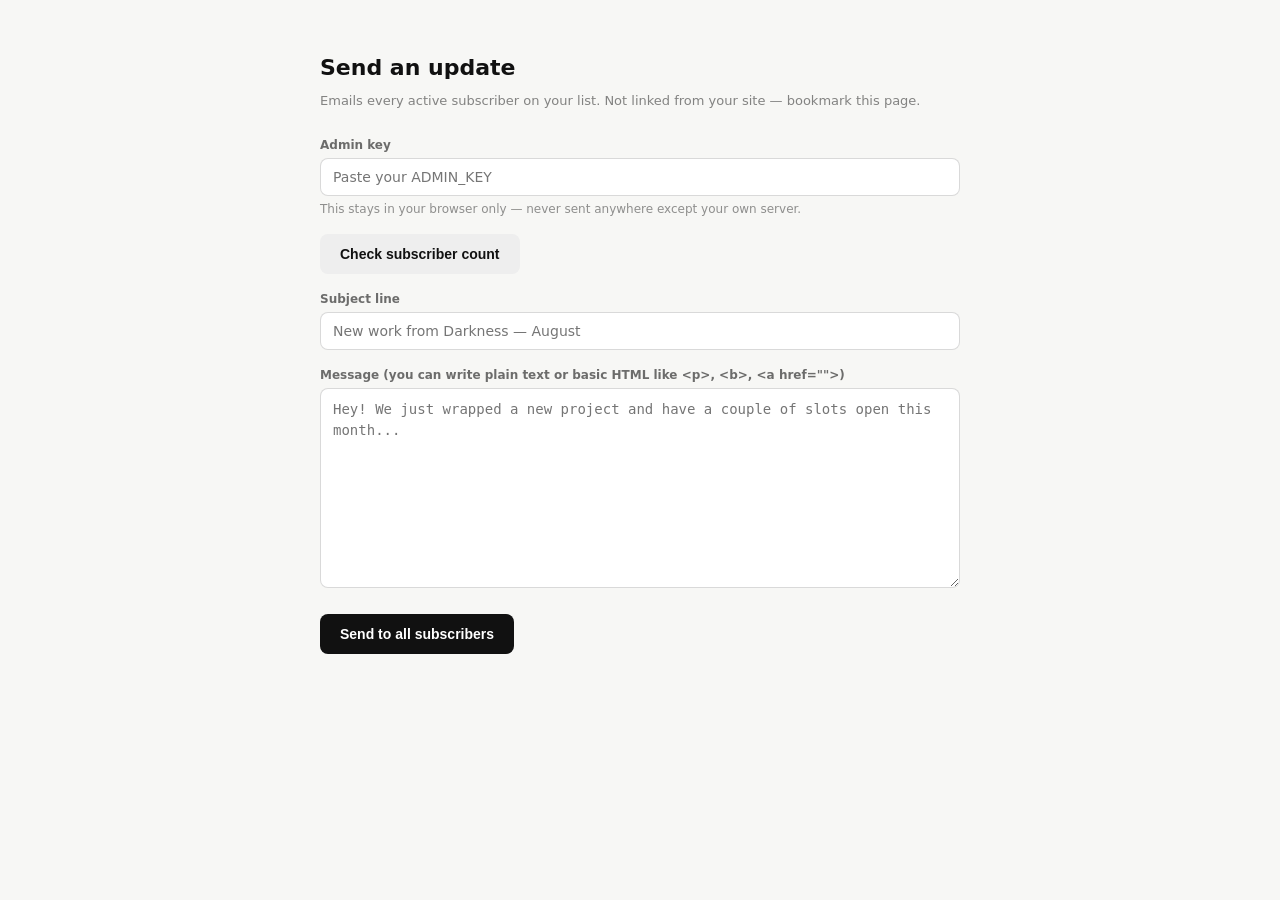
<file: newsletter-admin.html>
<!doctype html>
<html lang="en">
<head>
<meta charset="utf-8">
<meta name="viewport" content="width=device-width, initial-scale=1">
<title>Darkness — Send Update</title>
<style>
  body {
    font-family: -apple-system, 'Inter', system-ui, sans-serif;
    background: #f7f7f5;
    color: #111;
    margin: 0;
    padding: 40px 20px;
  }
  .wrap {
    max-width: 640px;
    margin: 0 auto;
  }
  h1 {
    font-size: 22px;
    margin-bottom: 4px;
  }
  .sub {
    opacity: .5;
    font-size: 13px;
    margin-bottom: 30px;
  }
  label {
    display: block;
    font-size: 12px;
    font-weight: 600;
    opacity: .6;
    margin-bottom: 6px;
    margin-top: 18px;
  }
  input, textarea {
    width: 100%;
    box-sizing: border-box;
    border: 1px solid rgba(0,0,0,.15);
    border-radius: 8px;
    padding: 10px 12px;
    font: inherit;
    font-size: 14px;
  }
  textarea {
    min-height: 200px;
    resize: vertical;
    font-family: monospace;
    line-height: 1.5;
  }
  button {
    margin-top: 22px;
    border: 0;
    border-radius: 8px;
    background: #111;
    color: #fff;
    padding: 12px 20px;
    font-size: 14px;
    font-weight: 600;
    cursor: pointer;
  }
  button:disabled {
    opacity: .5;
    cursor: default;
  }
  #status {
    margin-top: 14px;
    font-size: 13px;
  }
  #status.ok { color: #0a7d2c; }
  #status.err { color: #b00020; }
  .row {
    display: flex;
    gap: 10px;
    align-items: center;
    margin-top: 18px;
  }
  #subCount {
    font-size: 13px;
    opacity: .6;
  }
  .helper {
    font-size: 12px;
    opacity: .45;
    margin-top: 6px;
  }
</style>
</head>
<body>

<div class="wrap">
  <h1>Send an update</h1>
  <p class="sub">Emails every active subscriber on your list. Not linked from your site — bookmark this page.</p>

  <label for="adminKey">Admin key</label>
  <input type="password" id="adminKey" placeholder="Paste your ADMIN_KEY">
  <p class="helper">This stays in your browser only — never sent anywhere except your own server.</p>

  <div class="row">
    <button id="checkBtn" style="margin-top:0;background:#eee;color:#111;">Check subscriber count</button>
    <span id="subCount"></span>
  </div>

  <label for="subject">Subject line</label>
  <input type="text" id="subject" placeholder="New work from Darkness — August">

  <label for="body">Message (you can write plain text or basic HTML like &lt;p&gt;, &lt;b&gt;, &lt;a href=""&gt;)</label>
  <textarea id="body" placeholder="Hey! We just wrapped a new project and have a couple of slots open this month..."></textarea>

  <button id="sendBtn">Send to all subscribers</button>
  <p id="status"></p>
</div>

<script>
  const SERVER_URL = "https://darkness-subscribers-hub.onrender.com";

  const keyInput = document.getElementById("adminKey");
  const subjectInput = document.getElementById("subject");
  const bodyInput = document.getElementById("body");
  const sendBtn = document.getElementById("sendBtn");
  const checkBtn = document.getElementById("checkBtn");
  const status = document.getElementById("status");
  const subCount = document.getElementById("subCount");

  // Remember the admin key locally so you don't have to re-type it every time.
  keyInput.value = localStorage.getItem("darkness_admin_key") || "";
  keyInput.addEventListener("input", () => {
    localStorage.setItem("darkness_admin_key", keyInput.value);
  });

  function setStatus(msg, ok) {
    status.textContent = msg;
    status.className = ok ? "ok" : "err";
  }

  checkBtn.addEventListener("click", async () => {
    const key = keyInput.value.trim();
    if (!key) return setStatus("Enter your admin key first.", false);

    subCount.textContent = "Checking…";
    try {
      const res = await fetch(`${SERVER_URL}/api/stats`, {
        headers: { "x-admin-key": key },
      });
      const data = await res.json();
      if (data.ok) {
        subCount.textContent = `${data.activeSubscribers} active subscriber(s)`;
      } else {
        subCount.textContent = "";
        setStatus(data.error || "Couldn't check — is the key right?", false);
      }
    } catch (err) {
      subCount.textContent = "";
      setStatus("Couldn't reach the server. Try again.", false);
    }
  });

  sendBtn.addEventListener("click", async () => {
    const key = keyInput.value.trim();
    const subject = subjectInput.value.trim();
    const rawBody = bodyInput.value.trim();

    if (!key) return setStatus("Enter your admin key first.", false);
    if (!subject) return setStatus("Add a subject line.", false);
    if (!rawBody) return setStatus("Write a message first.", false);

    // If it doesn't look like HTML already, wrap plain text into paragraphs.
    const looksLikeHtml = /<\/?[a-z][\s\S]*>/i.test(rawBody);
    const html = looksLikeHtml
      ? rawBody
      : rawBody
          .split(/\n\s*\n/)
          .map((p) => `<p>${p.replace(/\n/g, "<br>")}</p>`)
          .join("\n");

    sendBtn.disabled = true;
    setStatus("Sending… this can take a moment.", true);

    try {
      const res = await fetch(`${SERVER_URL}/api/send`, {
        method: "POST",
        headers: {
          "Content-Type": "application/json",
          "x-admin-key": key,
        },
        body: JSON.stringify({ subject, html }),
      });
      const data = await res.json();

      if (data.ok) {
        setStatus(`Sent to ${data.sent} subscriber(s).`, true);
        subjectInput.value = "";
        bodyInput.value = "";
      } else {
        setStatus(data.error || "Send failed.", false);
      }
    } catch (err) {
      setStatus("Something went wrong reaching the server.", false);
    } finally {
      sendBtn.disabled = false;
    }
  });
</script>

</body>
</html>
</file>
